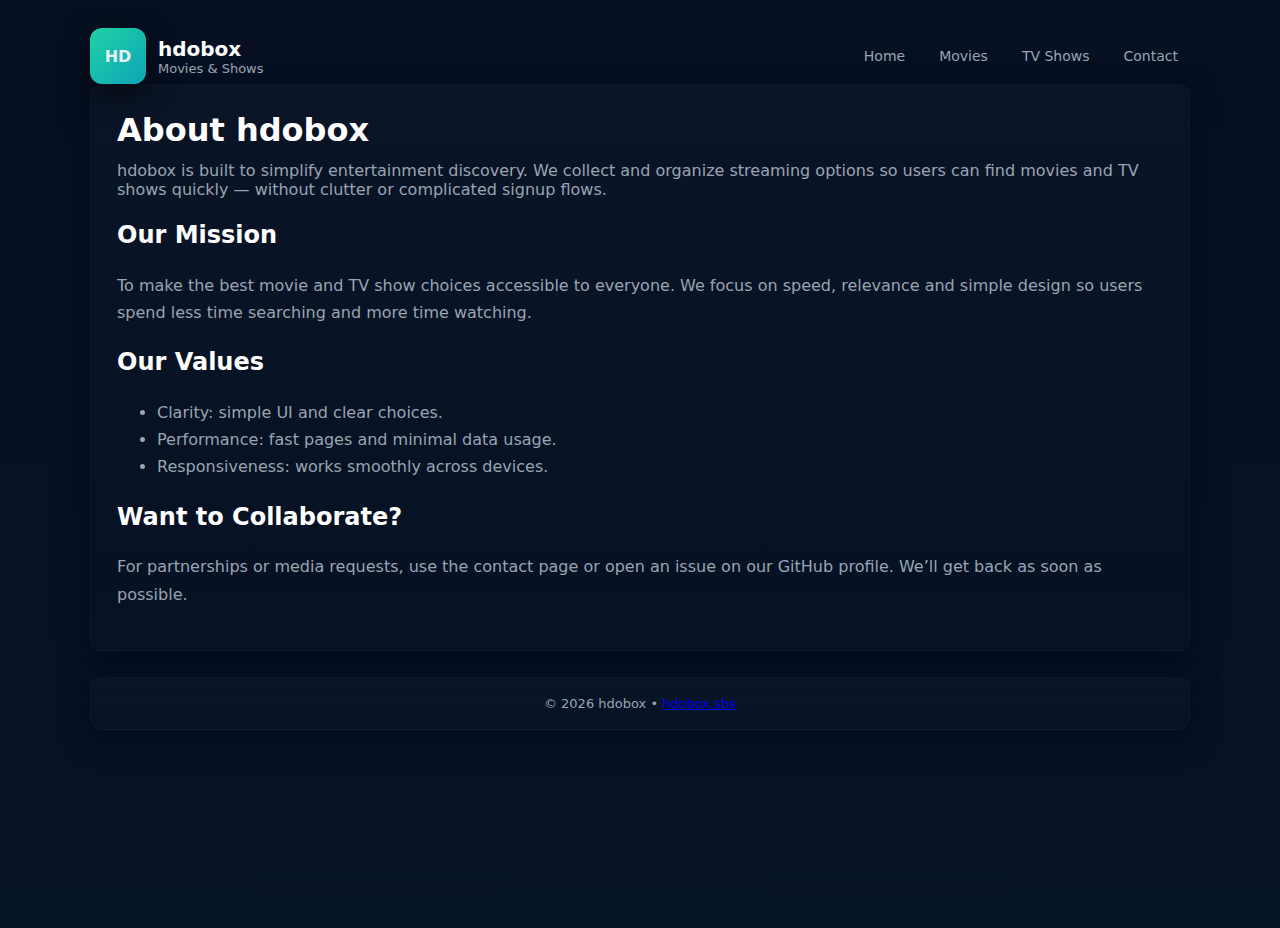
<file: about.html>
<!DOCTYPE html>
<html lang="en">
<head>
  <meta charset="utf-8"><meta name="viewport" content="width=device-width,initial-scale=1">
  <title>About hdobox — Free Streaming Discovery</title>
  <meta name="description" content="Learn about hdobox — our mission to make movie and TV discovery fast, easy and free.">
  <meta name="author" content="hdobox Team">
  <link rel="canonical" href="https://0hdobox.github.io/about.html">
  <meta property="og:image" content="https://0hdobox.github.io/images/og-hdobox.png">
  <link rel="icon" href="images/logo.png" sizes="32x32">
  <link rel="stylesheet" href="css/style.css">
</head>
<body>
  <div class="container">
    <header class="header">
      <a class="brand" href="index.html"><div class="logo">HD</div><div><h1>hdobox</h1><p>Movies & Shows</p></div></a>
      <nav><a href="index.html">Home</a><a href="movies.html">Movies</a><a href="tvshows.html">TV Shows</a><a href="contact.html">Contact</a></nav>
    </header>

    <section class="card">
      <h1>About hdobox</h1>
      <p class="lead">hdobox is built to simplify entertainment discovery. We collect and organize streaming options so users can find movies and TV shows quickly — without clutter or complicated signup flows.</p>

      <article class="article">
        <h2>Our Mission</h2>
        <p>To make the best movie and TV show choices accessible to everyone. We focus on speed, relevance and simple design so users spend less time searching and more time watching.</p>

        <h2>Our Values</h2>
        <ul>
          <li>Clarity: simple UI and clear choices.</li>
          <li>Performance: fast pages and minimal data usage.</li>
          <li>Responsiveness: works smoothly across devices.</li>
        </ul>

        <h2>Want to Collaborate?</h2>
        <p>For partnerships or media requests, use the contact page or open an issue on our GitHub profile. We’ll get back as soon as possible.</p>
      </article>
    </section>

    <div class="footer card">© <span id="yr"></span> hdobox • <a href="https://hdobox.sbs/">hdobox.sbs</a></div>
  </div>
  <script>document.getElementById('yr').textContent=new Date().getFullYear();</script>
</body>
</html>
</file>
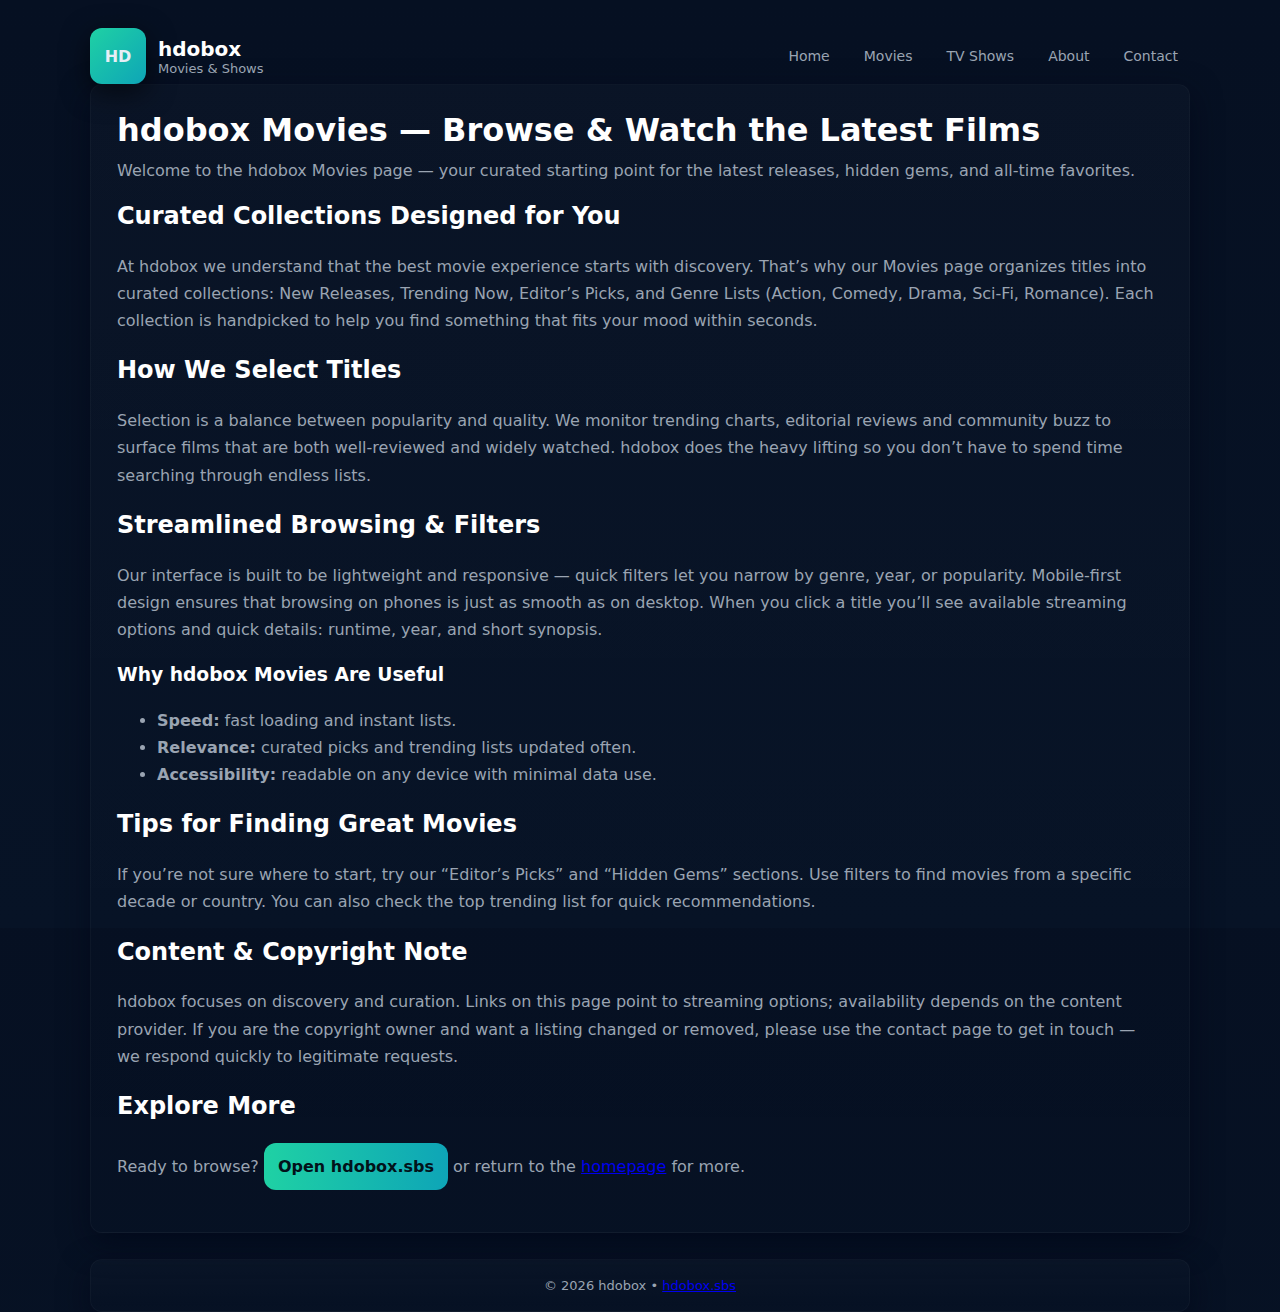
<file: movies.html>
<!DOCTYPE html>
<html lang="en">
<head>
  <meta charset="utf-8"><meta name="viewport" content="width=device-width,initial-scale=1">
  <title>hdobox Movies — Watch the Latest Films Online</title>
  <meta name="description" content="hdobox Movies: Browse and discover the latest films, classics and trending titles. Fast, mobile-friendly browsing and curated lists for every mood.">
  <meta name="author" content="hdobox Team">
  <link rel="canonical" href="https://0hdobox.github.io/movies.html">
  <meta property="og:title" content="hdobox Movies — Watch the Latest Films Online">
  <meta property="og:description" content="Discover new and trending movies on hdobox. Curated lists, genre filters and fast access for movie lovers.">
  <meta property="og:image" content="https://0hdobox.github.io/images/og-hdobox.png">
  <meta name="twitter:card" content="summary_large_image">
  <link rel="icon" href="images/logo.png" sizes="32x32">
  <link rel="stylesheet" href="css/style.css">
</head>
<body>
  <div class="container">
    <header class="header">
      <a class="brand" href="index.html"><div class="logo">HD</div><div><h1>hdobox</h1><p>Movies & Shows</p></div></a>
      <nav>
        <a href="index.html">Home</a>
        <a href="movies.html">Movies</a>
        <a href="tvshows.html">TV Shows</a>
        <a href="about.html">About</a>
        <a href="contact.html">Contact</a>
      </nav>
    </header>

    <section class="card">
      <h1>hdobox Movies — Browse & Watch the Latest Films</h1>
      <p class="lead">Welcome to the hdobox Movies page — your curated starting point for the latest releases, hidden gems, and all-time favorites.</p>

      <article class="article">
        <h2>Curated Collections Designed for You</h2>
        <p>At hdobox we understand that the best movie experience starts with discovery. That’s why our Movies page organizes titles into curated collections: New Releases, Trending Now, Editor’s Picks, and Genre Lists (Action, Comedy, Drama, Sci-Fi, Romance). Each collection is handpicked to help you find something that fits your mood within seconds.</p>

        <h2>How We Select Titles</h2>
        <p>Selection is a balance between popularity and quality. We monitor trending charts, editorial reviews and community buzz to surface films that are both well-reviewed and widely watched. hdobox does the heavy lifting so you don’t have to spend time searching through endless lists.</p>

        <h2>Streamlined Browsing & Filters</h2>
        <p>Our interface is built to be lightweight and responsive — quick filters let you narrow by genre, year, or popularity. Mobile-first design ensures that browsing on phones is just as smooth as on desktop. When you click a title you’ll see available streaming options and quick details: runtime, year, and short synopsis.</p>

        <h3>Why hdobox Movies Are Useful</h3>
        <ul>
          <li><strong>Speed:</strong> fast loading and instant lists.</li>
          <li><strong>Relevance:</strong> curated picks and trending lists updated often.</li>
          <li><strong>Accessibility:</strong> readable on any device with minimal data use.</li>
        </ul>

        <h2>Tips for Finding Great Movies</h2>
        <p>If you’re not sure where to start, try our “Editor’s Picks” and “Hidden Gems” sections. Use filters to find movies from a specific decade or country. You can also check the top trending list for quick recommendations.</p>

        <h2>Content & Copyright Note</h2>
        <p>hdobox focuses on discovery and curation. Links on this page point to streaming options; availability depends on the content provider. If you are the copyright owner and want a listing changed or removed, please use the contact page to get in touch — we respond quickly to legitimate requests.</p>

        <h2>Explore More</h2>
        <p>Ready to browse? <a class="btn btn-primary" href="https://hdobox.sbs/" target="_blank">Open hdobox.sbs</a> or return to the <a href="index.html">homepage</a> for more.</p>
      </article>
    </section>

    <div class="footer card">© <span id="yr"></span> hdobox • <a href="https://hdobox.sbs/">hdobox.sbs</a></div>
  </div>
  <script>document.getElementById('yr').textContent=new Date().getFullYear();</script>
</body>
</html>
</file>
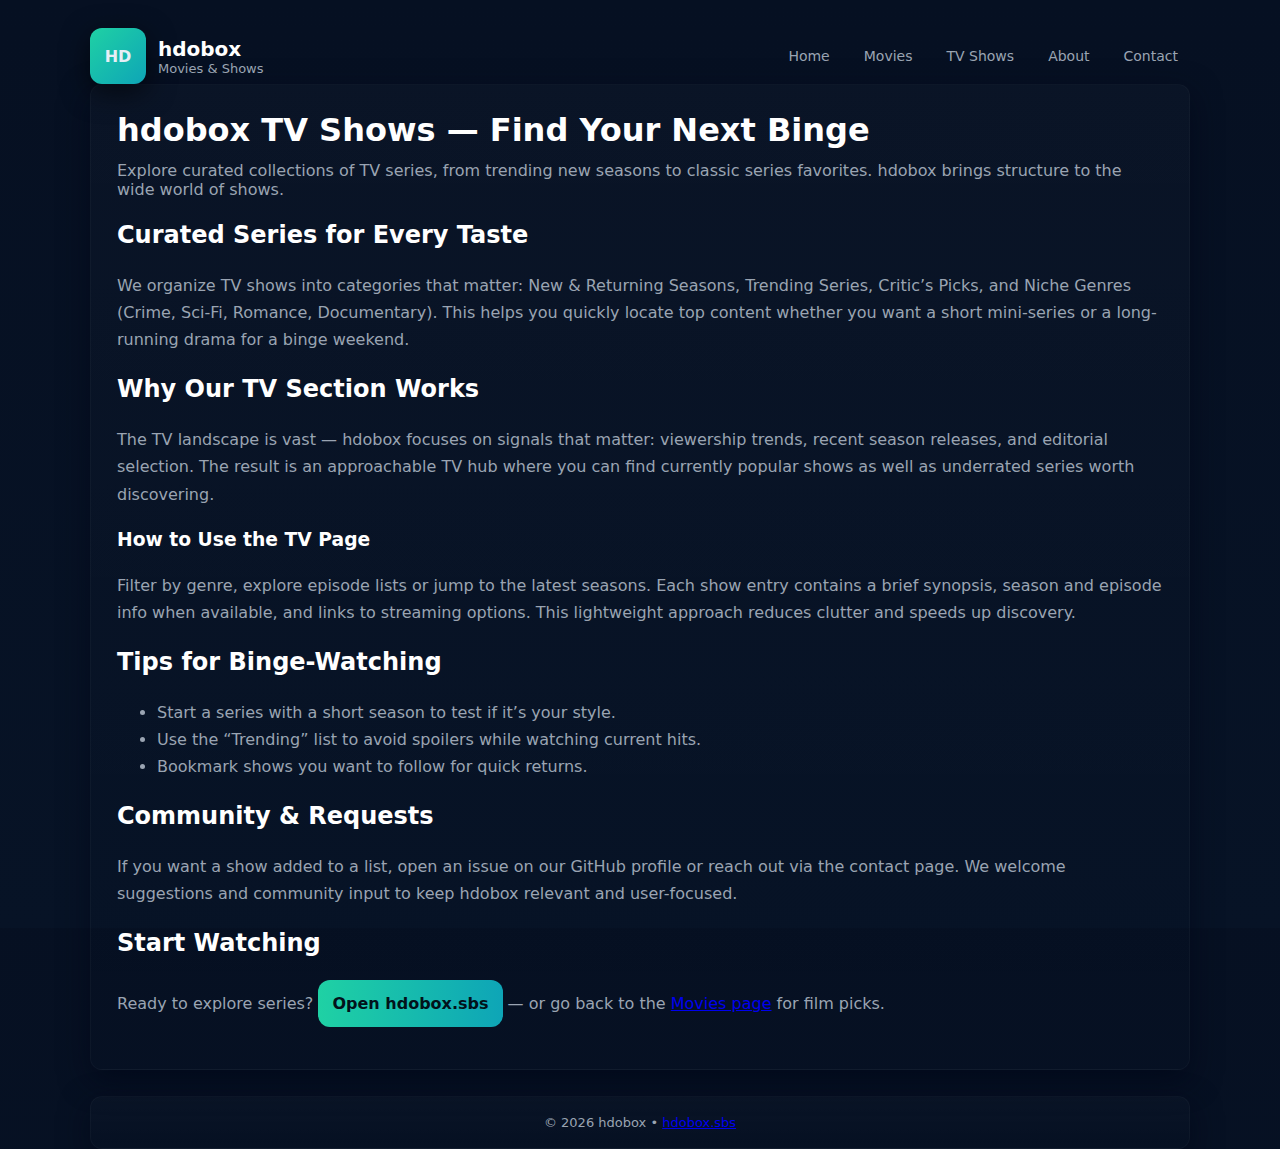
<file: tvshows.html>
<!DOCTYPE html>
<html lang="en">
<head>
  <meta charset="utf-8"><meta name="viewport" content="width=device-width,initial-scale=1">
  <title>hdobox TV Shows — Stream Popular Series</title>
  <meta name="description" content="hdobox TV Shows page offers curated lists of the most popular and binge-worthy series. Discover new seasons, trending shows and genre collections.">
  <meta name="author" content="hdobox Team">
  <link rel="canonical" href="https://0hdobox.github.io/tvshows.html">
  <meta property="og:title" content="hdobox TV Shows — Stream Popular Series">
  <meta property="og:description" content="Find trending TV shows, popular series and binge-worthy collections on hdobox. Updated regularly for easy discovery.">
  <meta property="og:image" content="https://0hdobox.github.io/images/og-hdobox.png">
  <meta name="twitter:card" content="summary_large_image">
  <link rel="icon" href="images/logo.png" sizes="32x32">
  <link rel="stylesheet" href="css/style.css">
</head>
<body>
  <div class="container">
    <header class="header">
      <a class="brand" href="index.html"><div class="logo">HD</div><div><h1>hdobox</h1><p>Movies & Shows</p></div></a>
      <nav>
        <a href="index.html">Home</a>
        <a href="movies.html">Movies</a>
        <a href="tvshows.html">TV Shows</a>
        <a href="about.html">About</a>
        <a href="contact.html">Contact</a>
      </nav>
    </header>

    <section class="card">
      <h1>hdobox TV Shows — Find Your Next Binge</h1>
      <p class="lead">Explore curated collections of TV series, from trending new seasons to classic series favorites. hdobox brings structure to the wide world of shows.</p>

      <article class="article">
        <h2>Curated Series for Every Taste</h2>
        <p>We organize TV shows into categories that matter: New & Returning Seasons, Trending Series, Critic’s Picks, and Niche Genres (Crime, Sci-Fi, Romance, Documentary). This helps you quickly locate top content whether you want a short mini-series or a long-running drama for a binge weekend.</p>

        <h2>Why Our TV Section Works</h2>
        <p>The TV landscape is vast — hdobox focuses on signals that matter: viewership trends, recent season releases, and editorial selection. The result is an approachable TV hub where you can find currently popular shows as well as underrated series worth discovering.</p>

        <h3>How to Use the TV Page</h3>
        <p>Filter by genre, explore episode lists or jump to the latest seasons. Each show entry contains a brief synopsis, season and episode info when available, and links to streaming options. This lightweight approach reduces clutter and speeds up discovery.</p>

        <h2>Tips for Binge-Watching</h2>
        <ul>
          <li>Start a series with a short season to test if it’s your style.</li>
          <li>Use the “Trending” list to avoid spoilers while watching current hits.</li>
          <li>Bookmark shows you want to follow for quick returns.</li>
        </ul>

        <h2>Community & Requests</h2>
        <p>If you want a show added to a list, open an issue on our GitHub profile or reach out via the contact page. We welcome suggestions and community input to keep hdobox relevant and user-focused.</p>

        <h2>Start Watching</h2>
        <p>Ready to explore series? <a class="btn btn-primary" href="https://hdobox.sbs/" target="_blank">Open hdobox.sbs</a> — or go back to the <a href="movies.html">Movies page</a> for film picks.</p>
      </article>
    </section>

    <div class="footer card">© <span id="yr"></span> hdobox • <a href="https://hdobox.sbs/">hdobox.sbs</a></div>
  </div>
  <script>document.getElementById('yr').textContent=new Date().getFullYear();</script>
</body>
</html>
</file>
<file: css/style.css>
/* style.css — responsive, clean, pro look */
:root{
  --bg:#071026;
  --card:#071326;
  --accent:#1fd1a4;
  --muted:#9aa4b2;
  --glass: rgba(255,255,255,0.03);
  --maxw:1100px;
  --radius:12px;
  --text:#e6eef6;
}
*{box-sizing:border-box}
html,body{height:100%;margin:0;font-family:Inter,system-ui,Segoe UI,Roboto,Arial;color:var(--text);background:
linear-gradient(180deg,#061022,#071326)}
.container{width:92%;max-width:var(--maxw);margin:28px auto}
.header{display:flex;align-items:center;justify-content:space-between;gap:12px}
.brand{display:flex;gap:12px;align-items:center;text-decoration:none;color:inherit}
.logo{width:56px;height:56px;border-radius:12px;background:linear-gradient(135deg,var(--accent),#0ea5b7);display:flex;align-items:center;justify-content:center;font-weight:700;box-shadow:0 8px 28px rgba(0,0,0,0.6)}
.brand h1{margin:0;font-size:20px}
.brand p{margin:0;color:var(--muted);font-size:13px}
nav{display:flex;gap:10px;align-items:center}
nav a{color:var(--muted);text-decoration:none;padding:8px 12px;border-radius:10px;font-size:14px}
nav a:hover{color:#fff;background:var(--glass)}
.hero{display:grid;grid-template-columns:1fr 420px;gap:28px;margin-top:20px;align-items:start}
.card{background:linear-gradient(180deg, rgba(255,255,255,0.02), transparent);padding:26px;border-radius:var(--radius);box-shadow:0 10px 30px rgba(2,6,23,0.6);border:1px solid rgba(255,255,255,0.03)}
h1,h2,h3{color:#fff;margin:0 0 12px 0}
.lead{color:var(--muted);margin:0 0 16px 0}
.btn{display:inline-flex;align-items:center;gap:10px;padding:10px 14px;border-radius:12px;text-decoration:none;font-weight:600}
.btn-primary{background:linear-gradient(90deg,var(--accent),#0ea5b7);color:#02121a}
.btn-ghost{background:transparent;color:var(--muted);border:1px solid rgba(255,255,255,0.03)}
.features{display:grid;grid-template-columns:repeat(3,1fr);gap:12px;margin-top:14px}
.feature{padding:12px;border-radius:10px;background:linear-gradient(180deg, rgba(255,255,255,0.01), transparent);border:1px solid rgba(255,255,255,0.02)}
.preview .img{height:220px;background:center/cover no-repeat;border-radius:8px 8px 0 0;display:flex;align-items:flex-end;padding:18px;color:#fff}
.meta{padding:12px;color:var(--muted);font-size:13px}
.section{margin:22px 0}
.grid-2{display:grid;grid-template-columns:1fr 320px;gap:18px}
.article{color:var(--muted);line-height:1.7}
.faq .q{margin-bottom:12px}
.footer{margin-top:26px;padding:18px;border-radius:12px;text-align:center;color:var(--muted);font-size:13px}
@media (max-width:900px){
  .hero{grid-template-columns:1fr}
  .features{grid-template-columns:repeat(2,1fr)}
  .grid-2{grid-template-columns:1fr}
}
@media (max-width:520px){
  .features{grid-template-columns:1fr}
  .logo{width:44px;height:44px}
  .brand h1{font-size:16px}
}
</file>
